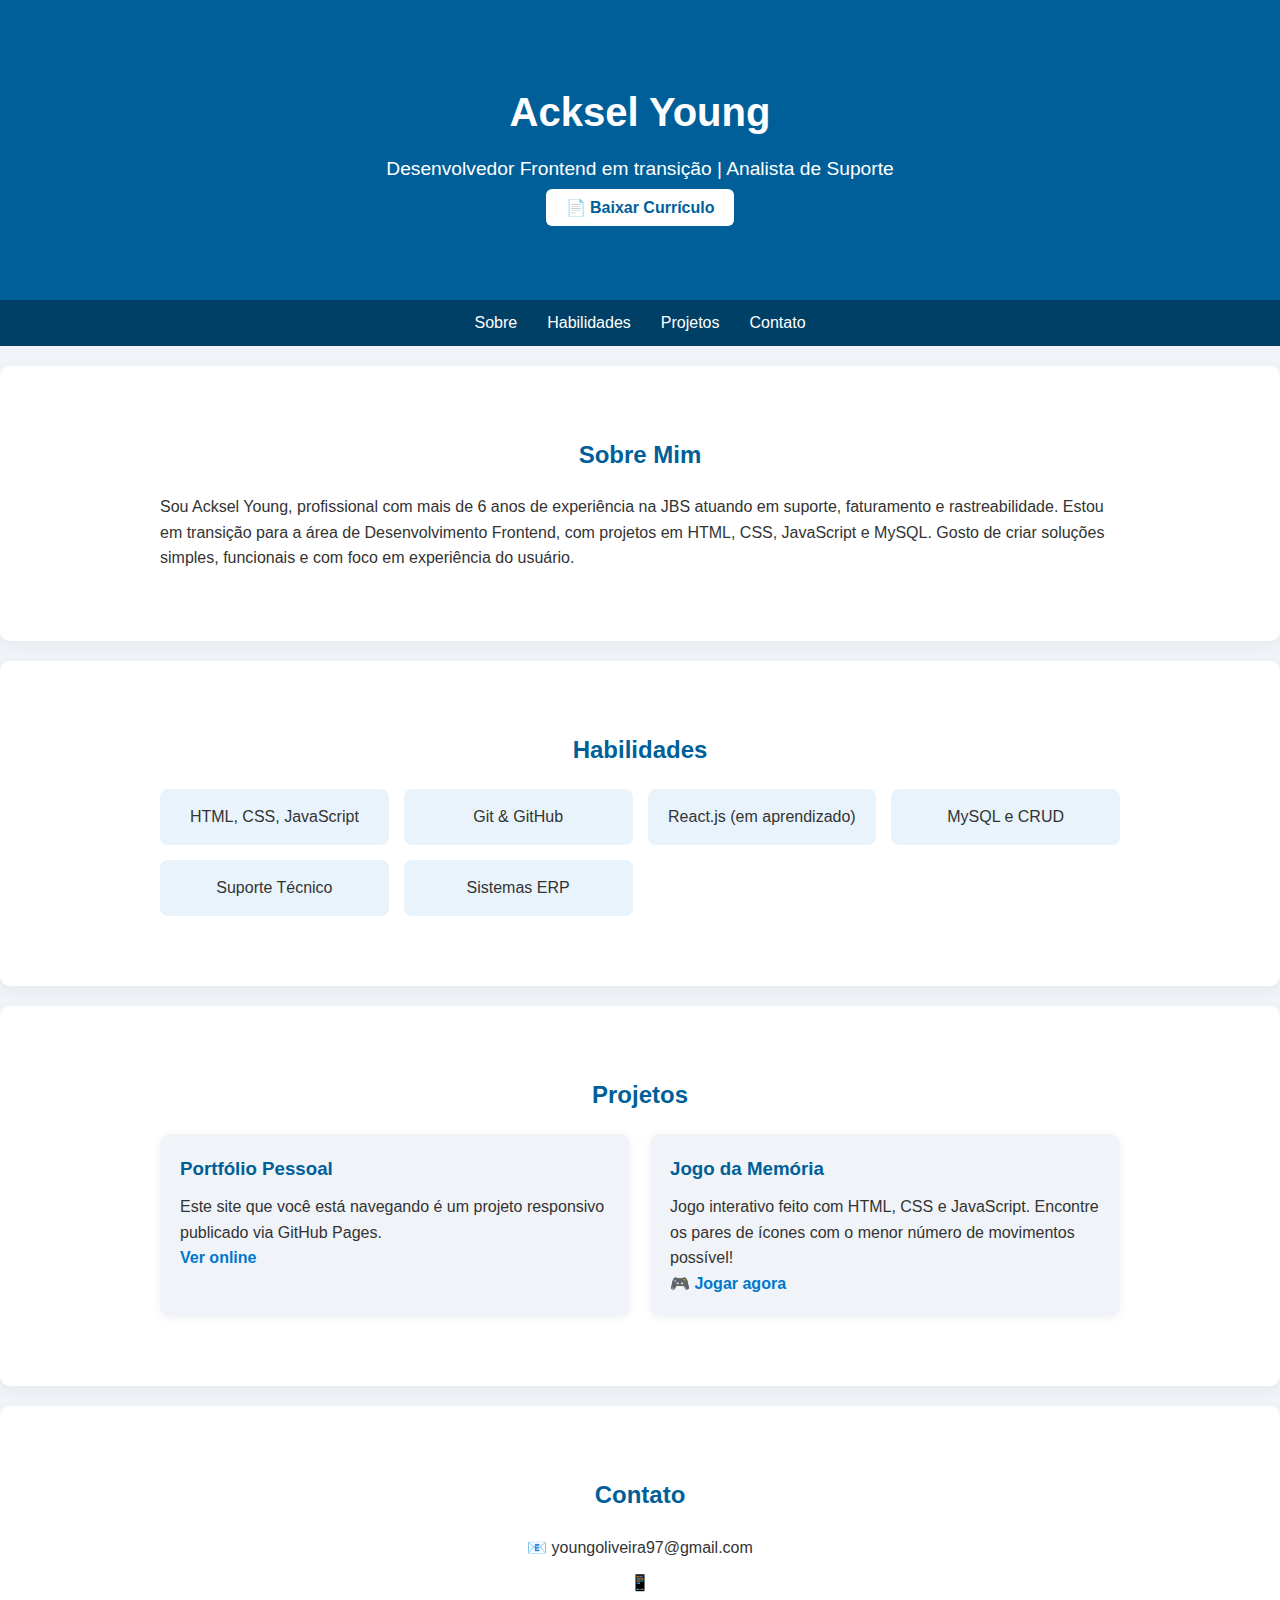
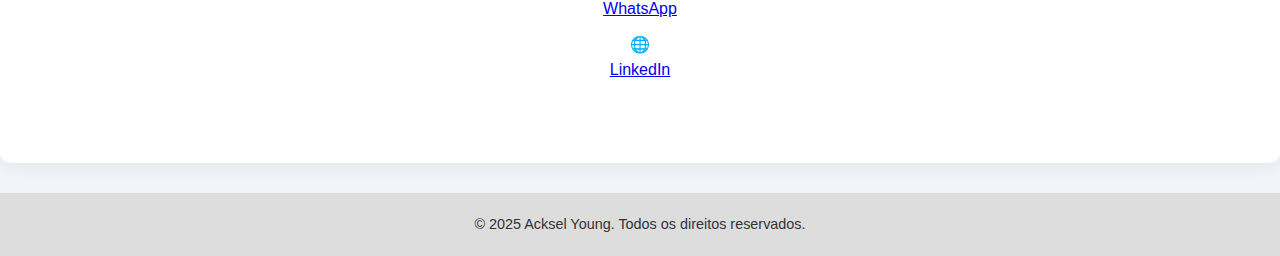
<file: index.html>
<!DOCTYPE html>
<html lang="pt-br">
<head>
  <meta charset="UTF-8" />
  <meta name="viewport" content="width=device-width, initial-scale=1.0" />
  <title>Acksel Young - Portfólio</title>
  <link rel="stylesheet" href="style.css" />
</head>
<body>
  <header class="hero">
    <div class="container">
      <h1>Acksel Young</h1>
      <p>Desenvolvedor Frontend em transição | Analista de Suporte</p>
      <a class="btn" href="Curriculo_Acksel_Atualizado.pdf" download>📄 Baixar Currículo</a>
    </div>
  </header>

  <nav class="navbar">
    <ul>
      <li><a href="#sobre">Sobre</a></li>
      <li><a href="#habilidades">Habilidades</a></li>
      <li><a href="#projetos">Projetos</a></li>
      <li><a href="#contato">Contato</a></li>
    </ul>
  </nav>

  <main>
    <section id="sobre" class="section">
      <div class="container">
        <h2>Sobre Mim</h2>
        <p>Sou Acksel Young, profissional com mais de 6 anos de experiência na JBS atuando em suporte, faturamento e rastreabilidade. Estou em transição para a área de Desenvolvimento Frontend, com projetos em HTML, CSS, JavaScript e MySQL. Gosto de criar soluções simples, funcionais e com foco em experiência do usuário.</p>
      </div>
    </section>

    <section id="habilidades" class="section">
      <div class="container">
        <h2>Habilidades</h2>
        <div class="skills">
          <div class="card">HTML, CSS, JavaScript</div>
          <div class="card">Git & GitHub</div>
          <div class="card">React.js (em aprendizado)</div>
          <div class="card">MySQL e CRUD</div>
          <div class="card">Suporte Técnico</div>
          <div class="card">Sistemas ERP</div>
        </div>
      </div>
    </section>

    <section id="projetos" class="section">
      <div class="container">
        <h2>Projetos</h2>
        <div class="projects">
          <div class="project-card">
            <h3>Portfólio Pessoal</h3>
            <p>Este site que você está navegando é um projeto responsivo publicado via GitHub Pages.</p>
            <a href="https://ackselyoung98.github.io/portifolio/" target="_blank">Ver online</a>
          </div>
          <div class="project-card">
  <h3>Jogo da Memória</h3>
  <p>Jogo interativo feito com HTML, CSS e JavaScript. Encontre os pares de ícones com o menor número de movimentos possível!</p>
  <a href="memoria.html" target="_blank">🎮 Jogar agora</a>
          </div>
        </div>
      </div>
    </section>

    <section id="contato" class="section">
      <div class="container">
        <h2>Contato</h2>
         <p>📧 youngoliveira97@gmail.com</p>
     <p>📱 <a href="https://wa.me/+5534999677769" target="_blank">WhatsApp</a></p>
      <p>🌐 <a href="https://www.linkedin.com/in/acksel-young" target="_blank">LinkedIn</a></p>
      </div>
    </section>
  </main>

  <footer>
    <p>&copy; 2025 Acksel Young. Todos os direitos reservados.</p>
  </footer>
</body>
</html>
</file>
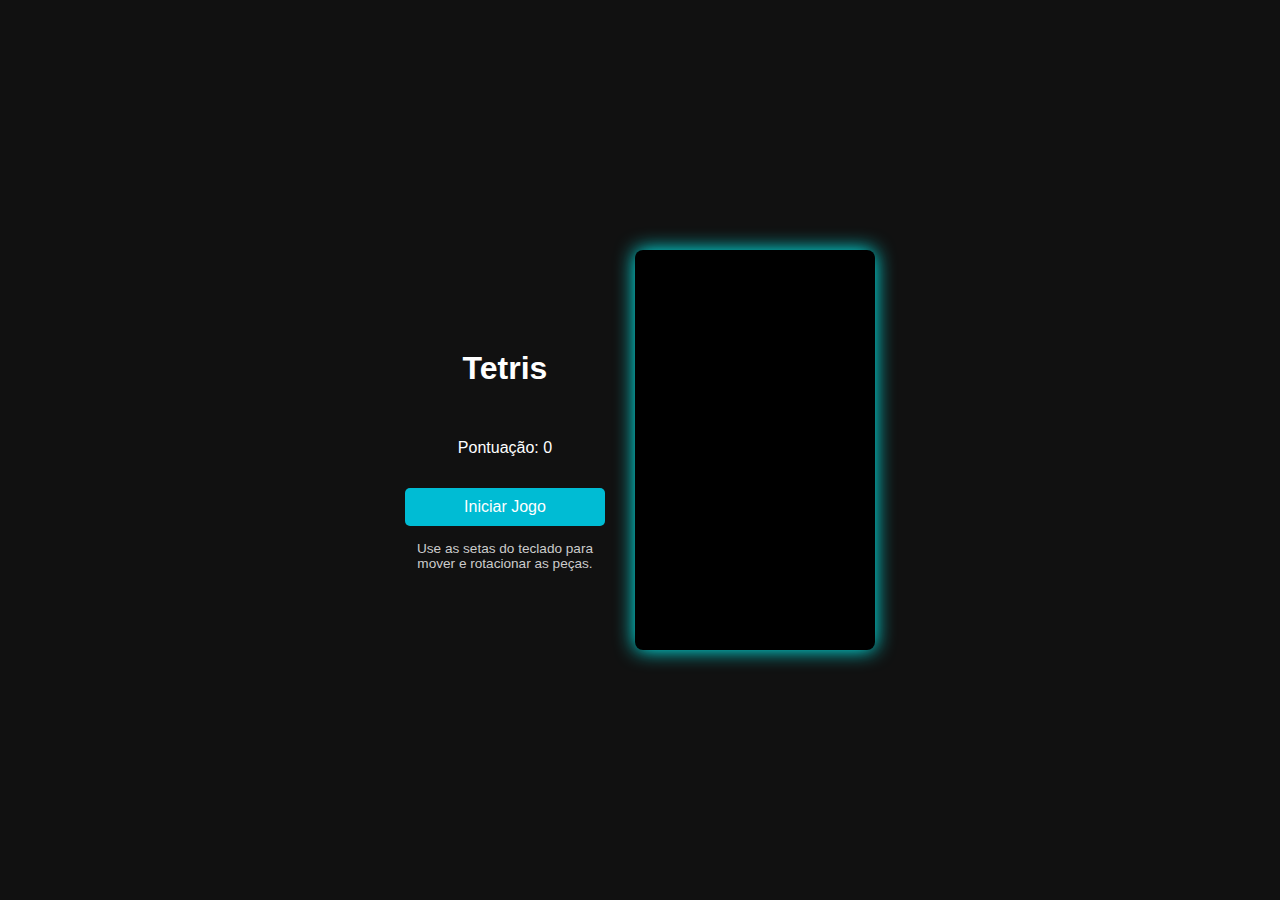
<file: tetris.html>
<!DOCTYPE html>
<html lang="pt-br">
<head>
  <meta charset="UTF-8">
  <meta name="viewport" content="width=device-width, initial-scale=1.0">
  <title>Jogo Tetris</title>
  <link rel="stylesheet" href="style-tetris.css">
</head>
<body>
  <div class="tetris-container">
    <div class="painel">
      <h1>Tetris</h1>
      <p>Pontuação: <span id="score">0</span></p>
      <button id="start">Iniciar Jogo</button>
      <p class="info">Use as setas do teclado para mover e rotacionar as peças.</p>
    </div>
    <canvas id="tetris" width="240" height="400"></canvas>
  </div>
  <script src="script-tetris.js"></script>
</body>
</html>
</file>
<file: style.css>
/* style.css - Tema Profissional */

:root {
  --azul: #005f99;
  --azul-claro: #e9f3fb;
  --cinza-claro: #f0f4f8;
  --branco: #ffffff;
  --preto: #333333;
}

* {
  margin: 0;
  padding: 0;
  box-sizing: border-box;
}

body {
  font-family: 'Segoe UI', Tahoma, Geneva, Verdana, sans-serif;
  background: var(--cinza-claro);
  color: var(--preto);
  line-height: 1.6;
}

.container {
  max-width: 1000px;
  margin: auto;
  padding: 20px;
}

/* HERO */
.hero {
  background: var(--azul);
  color: var(--branco);
  padding: 60px 20px;
  text-align: center;
}
.hero h1 {
  font-size: 2.5rem;
}
.hero p {
  margin: 10px 0;
  font-size: 1.2rem;
}
.hero .btn {
  margin-top: 15px;
  padding: 10px 20px;
  background: var(--branco);
  color: var(--azul);
  text-decoration: none;
  font-weight: bold;
  border-radius: 6px;
  transition: 0.3s;
}
.hero .btn:hover {
  background: #d2eafd;
}

/* NAVBAR */
.navbar {
  background: #003f66;
  position: sticky;
  top: 0;
  z-index: 1000;
}
.navbar ul {
  display: flex;
  justify-content: center;
  flex-wrap: wrap;
  list-style: none;
  padding: 10px 0;
}
.navbar ul li {
  margin: 0 15px;
}
.navbar ul li a {
  color: var(--branco);
  text-decoration: none;
  font-weight: 500;
  transition: 0.3s;
}
.navbar ul li a:hover {
  color: var(--azul-claro);
}

/* SECTIONS */
.section {
  padding: 50px 20px;
  background: var(--branco);
  margin: 20px 0;
  border-radius: 10px;
  box-shadow: 0 4px 15px rgba(0, 0, 0, 0.05);
}
.section h2 {
  color: var(--azul);
  margin-bottom: 20px;
  text-align: center;
}

/* SKILLS */
.skills {
  display: grid;
  grid-template-columns: repeat(auto-fit, minmax(220px, 1fr));
  gap: 15px;
}
.card {
  background: var(--azul-claro);
  padding: 15px;
  text-align: center;
  border-radius: 8px;
  font-weight: 500;
}

/* PROJETOS */
.projects {
  display: grid;
  grid-template-columns: repeat(auto-fit, minmax(280px, 1fr));
  gap: 20px;
}
.project-card {
  background: var(--cinza-claro);
  padding: 20px;
  border-radius: 10px;
  box-shadow: 0 2px 10px rgba(0, 0, 0, 0.06);
  transition: 0.3s;
}
.project-card:hover {
  transform: translateY(-5px);
}
.project-card h3 {
  margin-bottom: 10px;
  color: var(--azul);
}
.project-card a {
  text-decoration: none;
  color: #0077cc;
  font-weight: bold;
}

/* CONTATO */
#contato p, #contato a {
  text-align: center;
  margin-bottom: 10px;
  display: block;
  font-size: 1rem;
}

/* RODAPÉ */
footer {
  text-align: center;
  padding: 20px;
  background: #ddd;
  font-size: 0.9rem;
  margin-top: 30px;
}

@media (max-width: 768px) {
  .hero h1 {
    font-size: 2rem;
  }
  .hero p {
    font-size: 1rem;
  }
}
</file>
<file: style-tetris.css>
/* style-tetris.css */
body {
  background-color: #111;
  color: #fff;
  font-family: 'Segoe UI', sans-serif;
  display: flex;
  justify-content: center;
  align-items: center;
  min-height: 100vh;
  margin: 0;
}

.tetris-container {
  display: flex;
  gap: 30px;
  align-items: center;
  flex-wrap: wrap;
  padding: 20px;
}

canvas {
  background-color: #000;
  box-shadow: 0 0 20px #0ff;
  border-radius: 8px;
}

.painel {
  display: flex;
  flex-direction: column;
  gap: 15px;
  text-align: center;
}

button {
  padding: 10px 20px;
  background-color: #00bcd4;
  border: none;
  border-radius: 5px;
  color: white;
  font-size: 1rem;
  cursor: pointer;
  transition: background 0.3s;
}

button:hover {
  background-color: #0097a7;
}

.info {
  font-size: 0.85rem;
  color: #ccc;
  max-width: 200px;
  margin: auto;
}
</file>
